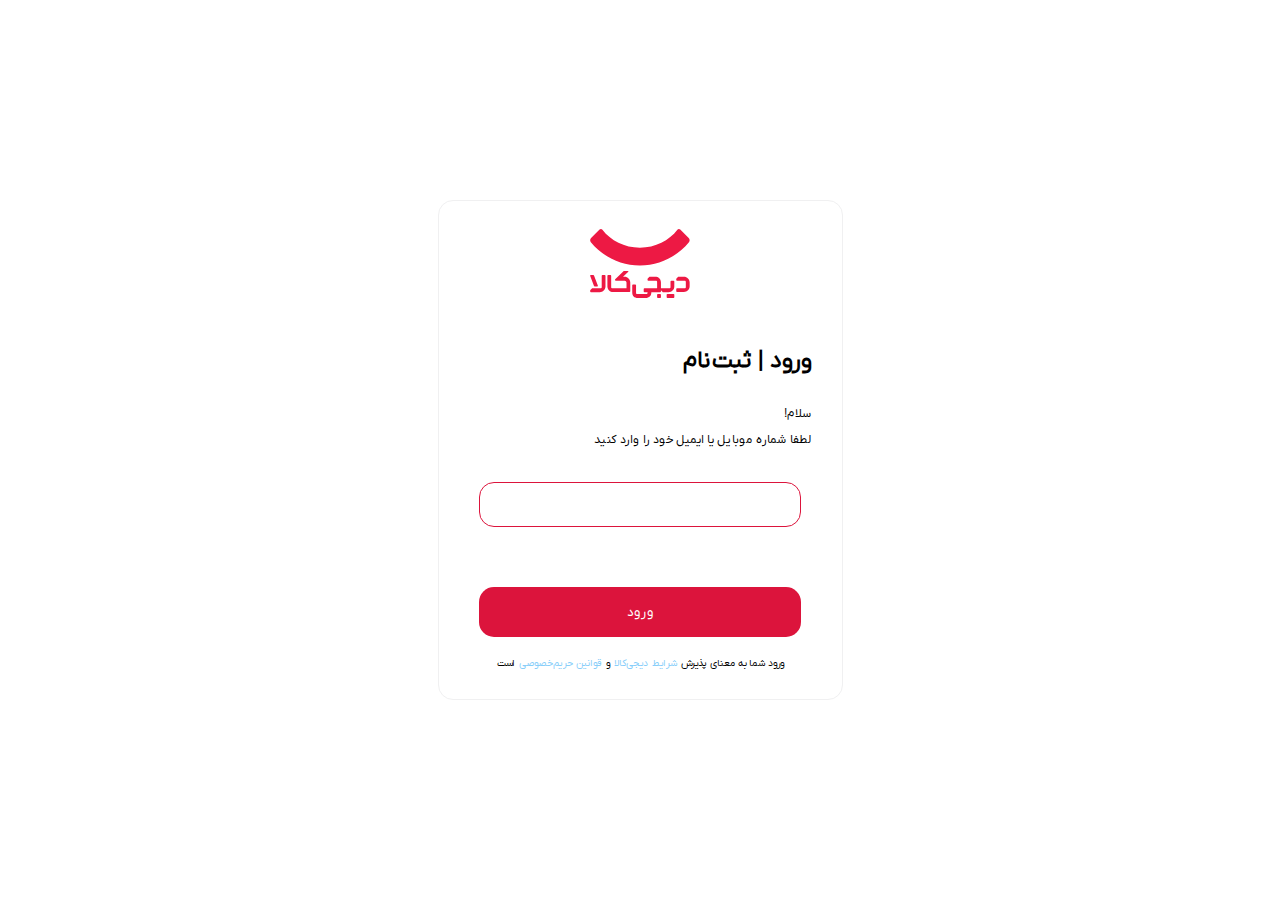
<file: Sign-up.html>
<!DOCTYPE html>
<html lang="en" dir="rtl">
<head>
    <meta charset="UTF-8">
    <meta name="viewport" content="width=device-width, initial-scale=1.0">
    <title>فروشگاه اینترنتی دیجی کالا</title>
    <link rel="stylesheet" href="./CSS/Main.css" type="text/css">
    <link rel="shortcut icon" href="./Images/Favicon/favicon.ico" type="image/x-icon">    
</head>
<body>
    <!--Make project (sign-up)-->
    <div class="Sign-up-Container">
        <!--Middle-->
        <div class="Sign-up-middle">
            <div class="Sign-up-logo">
                <img src="./Images/Sign-up/Logo.svg" alt="Logo">
            </div>
            <div class="Sign-up-enter">
                <h1>ورود | ثبت‌نام</h1>
            </div>
            <div class="Sign-up-text">
                <p>سلام!</p>
                <p>لطفا شماره موبایل یا ایمیل خود را وارد کنید</p>
            </div>
            <div class="Sign-up-PhoneNumber">
                <input type="text">
            </div>
            <div class="Sign-up-submit">
                <button type="submit">ورود</button>
            </div>
            <div class="Sign-up-note">
                <p>ورود شما به معنای پذیرش</p>
                <a href="#">شرایط دیجی‌کالا</a>
                <p>و</p>
                <a href="#">قوانین حریم‌خصوصی</a>
                <p>است</p>
            </div>
        </div>
        <!--End middle-->
    </div>
    <!--End make project (sign-up)-->
</body>
</html>
</file>
<file: CSS/Main.css>
@import "./Setting.css";
@import "./Header.css";
@import "./Stories.css";
@import "./Slider.css";
@import "./Categories.css";
@import "./Sale.css";
@import "./Sale-Supermarket.css";
@import "./Offer.css";
@import "./Buy-in-order.css";
@import "./Advertisement.css";
@import "./Brands.css";
@import "./Ad-food.css";
@import "./Device.css";
@import "./Digiclub.css";
@import "./Most-popular.css";
@import "./Electronics.css";
@import "./Ad-mask.css";
@import "./Discount.css";
@import "./Trend.css";
@import "./Read.css";
@import "./Footer.css";
@import "./Pop-up-1.css";
@import "./Pop-up-2.css";
@import "./Sign-up.css";
@import "./Sale-page-banner.css";
@import "./Sale-page-slider.css";
@import "./Sale-page-Saleoftheday.css";
@import "./Sale-page-Options.css";
@import "./Sale-page-SelectedSale.css";
@import "./Sale-page-Ending-Sale.css";
@import "./Sale-page-Supermarket.css";
@import "./Sale-page-membership.css";
@import "./Sale-page-Order-sale.css";
@import "./Sale-page-Incredibletomorrow.css";
@import "./Sale-page-All-sale-title.css";
@import "./Sale-page-All-sale.css";
</file>
